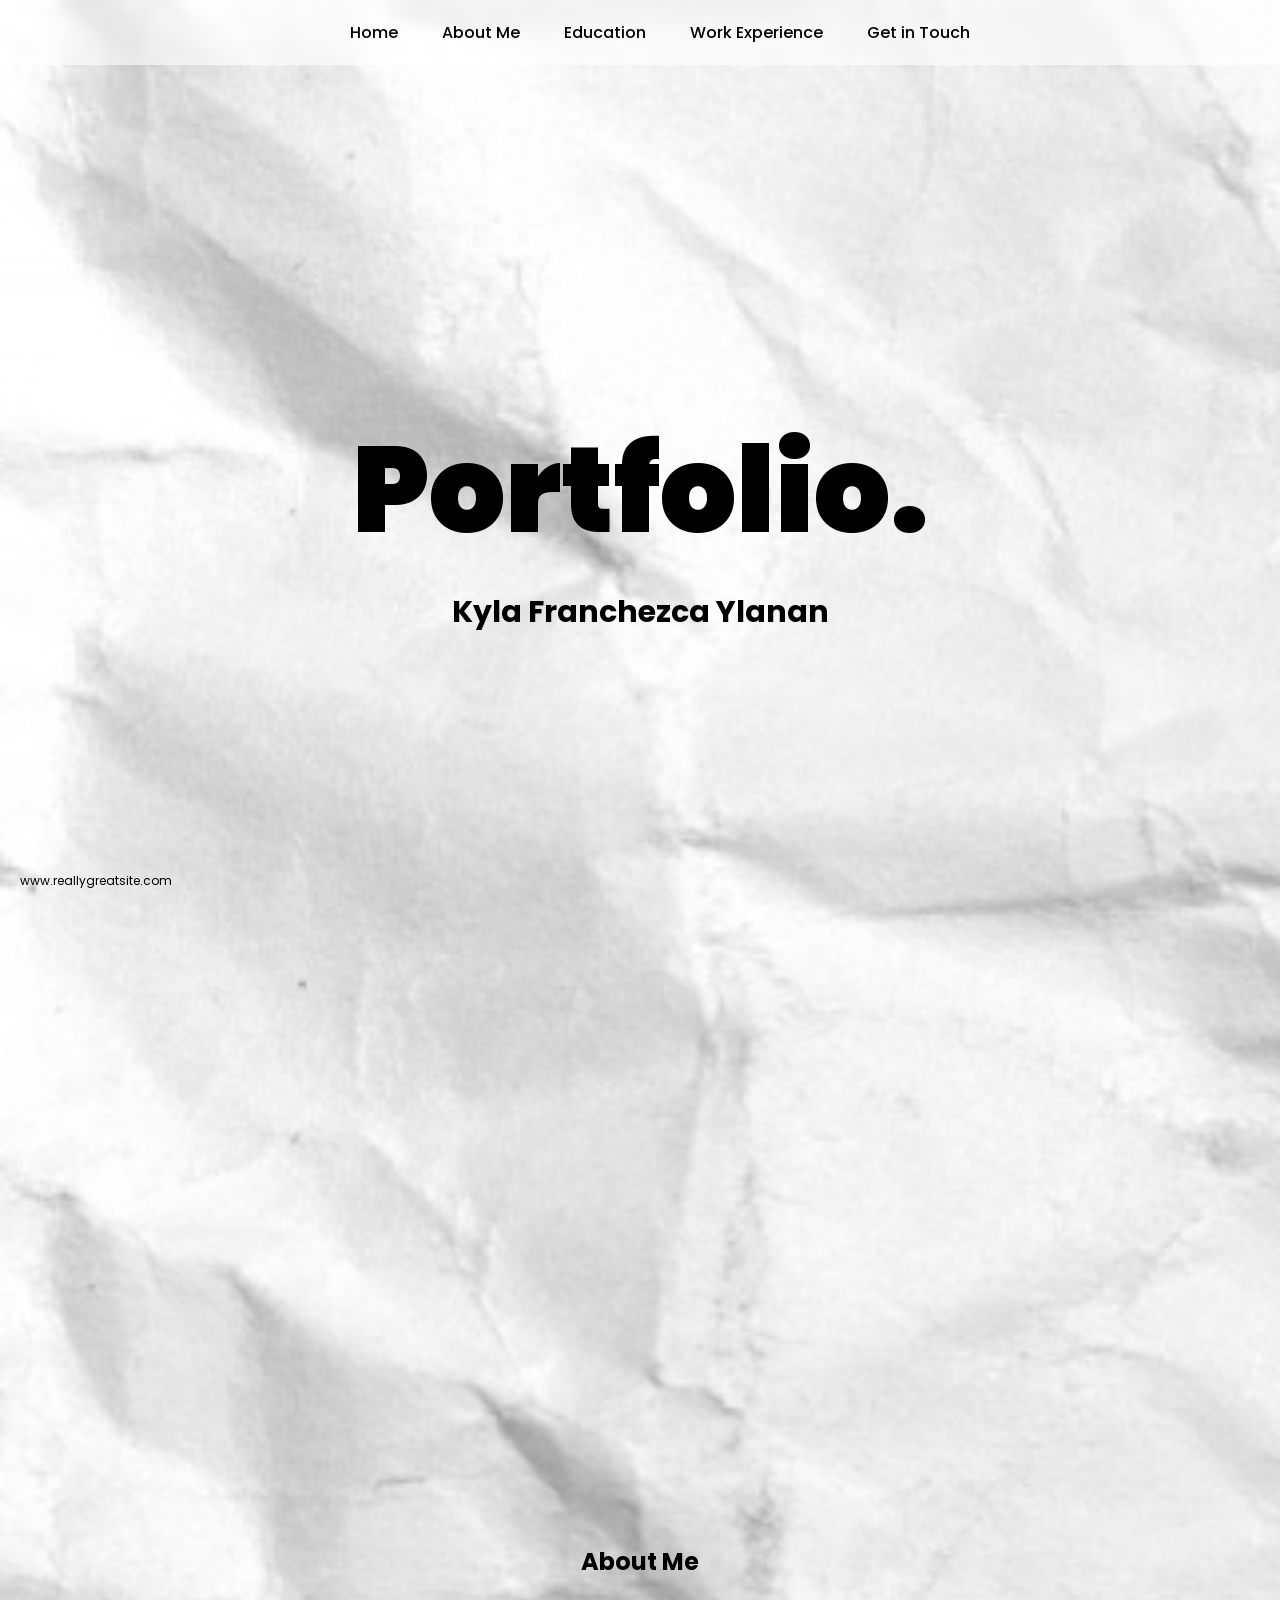
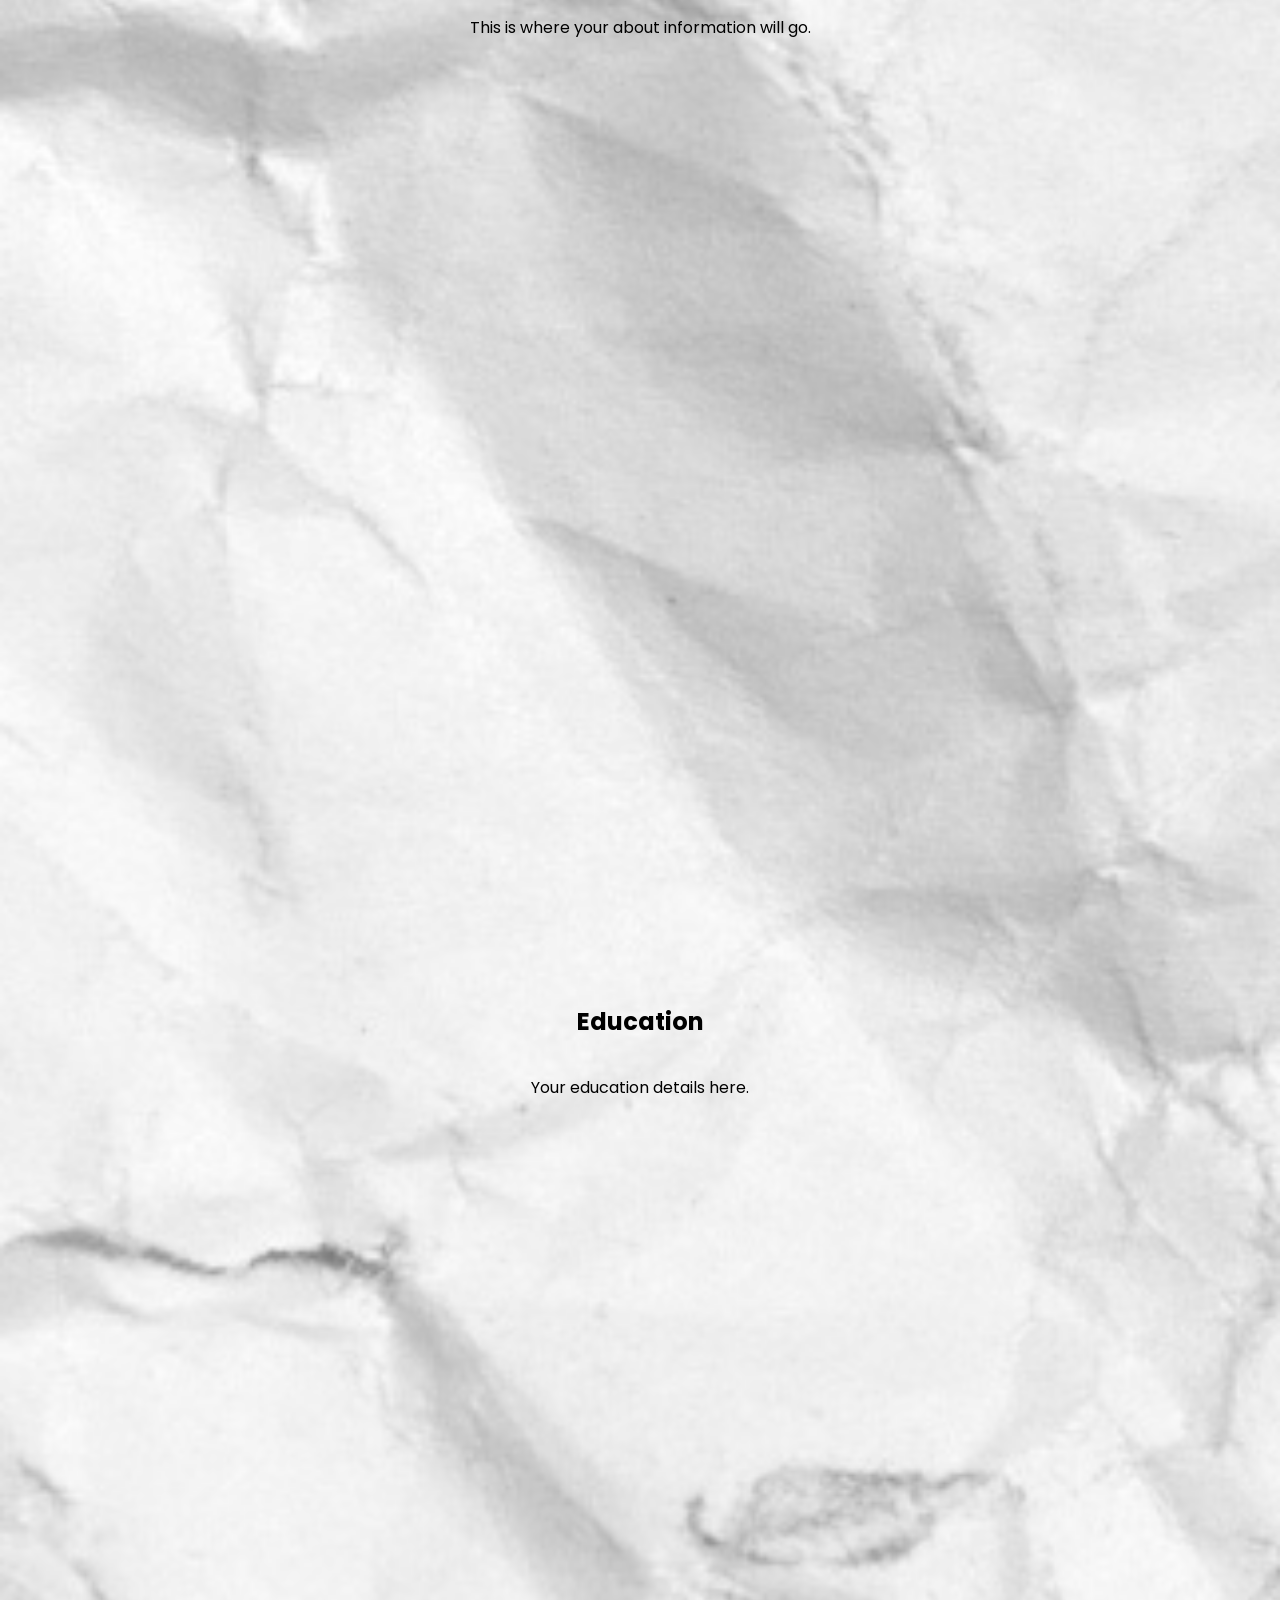
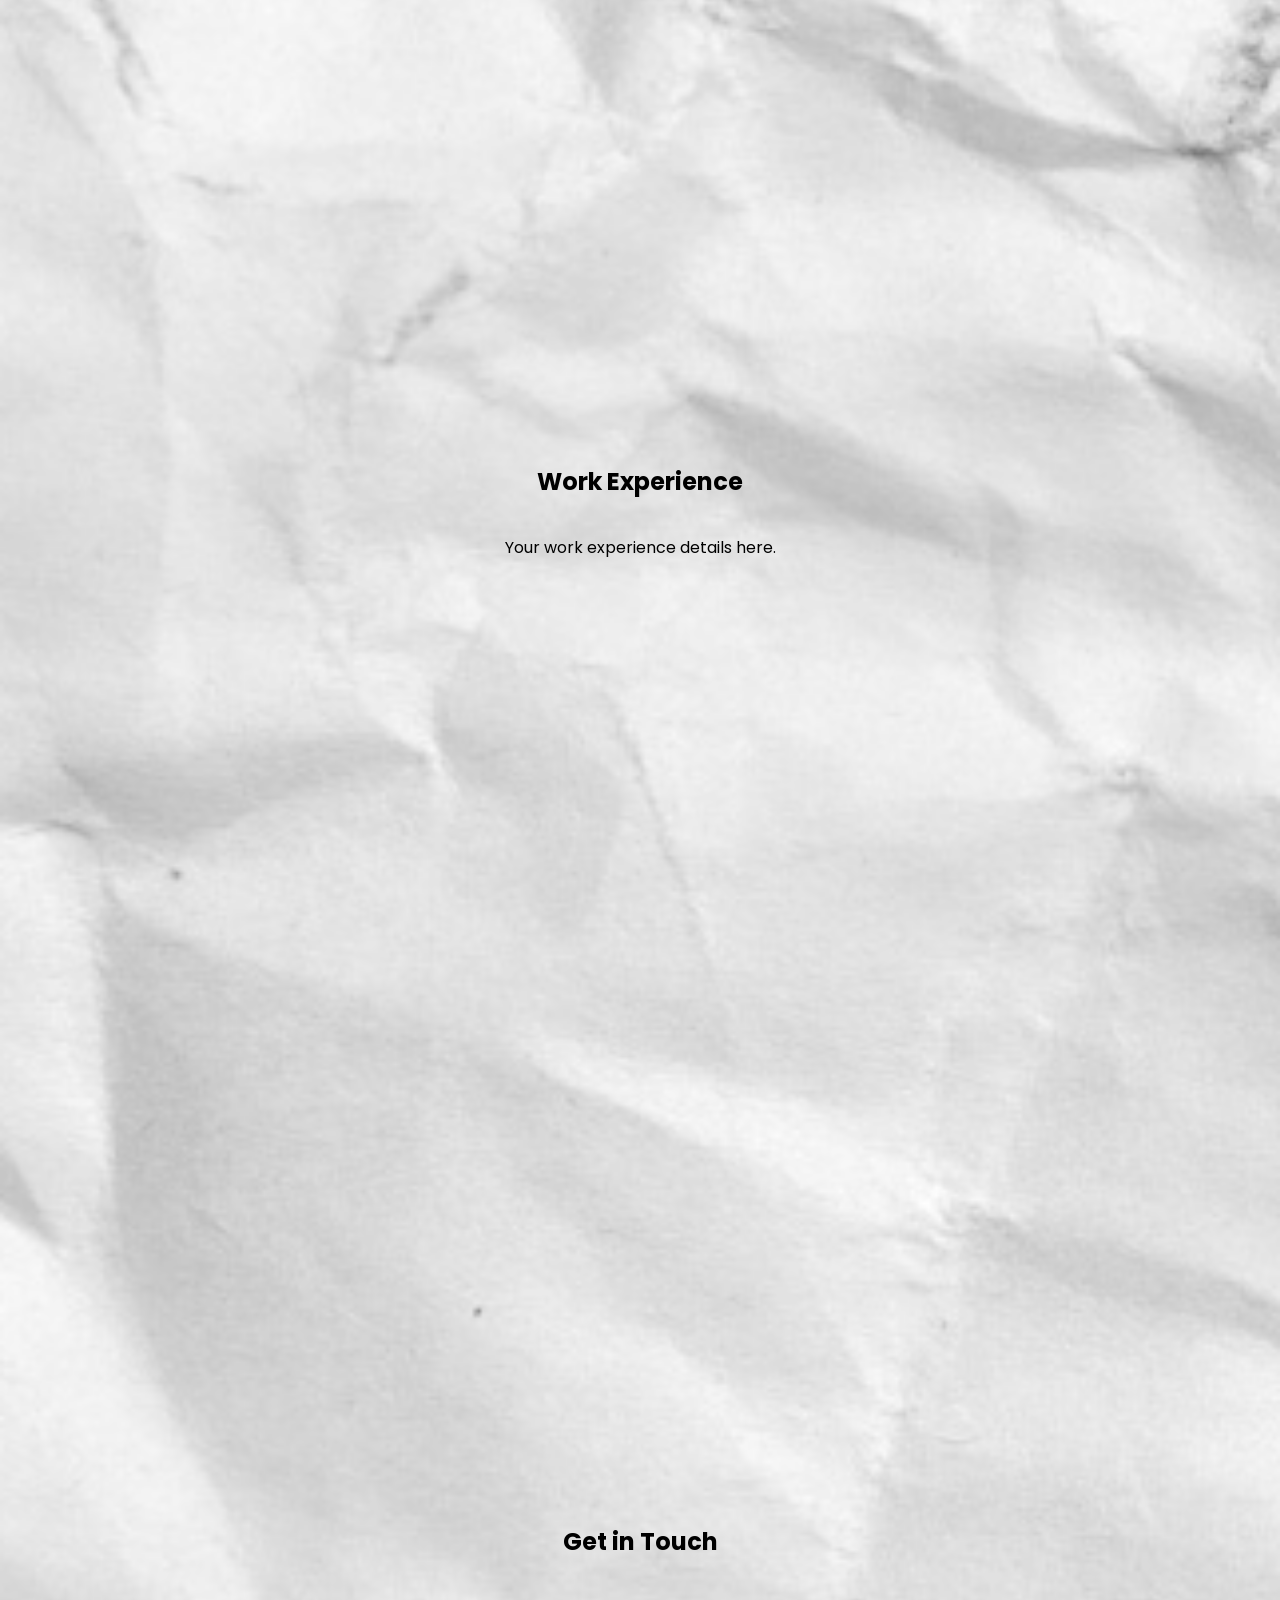
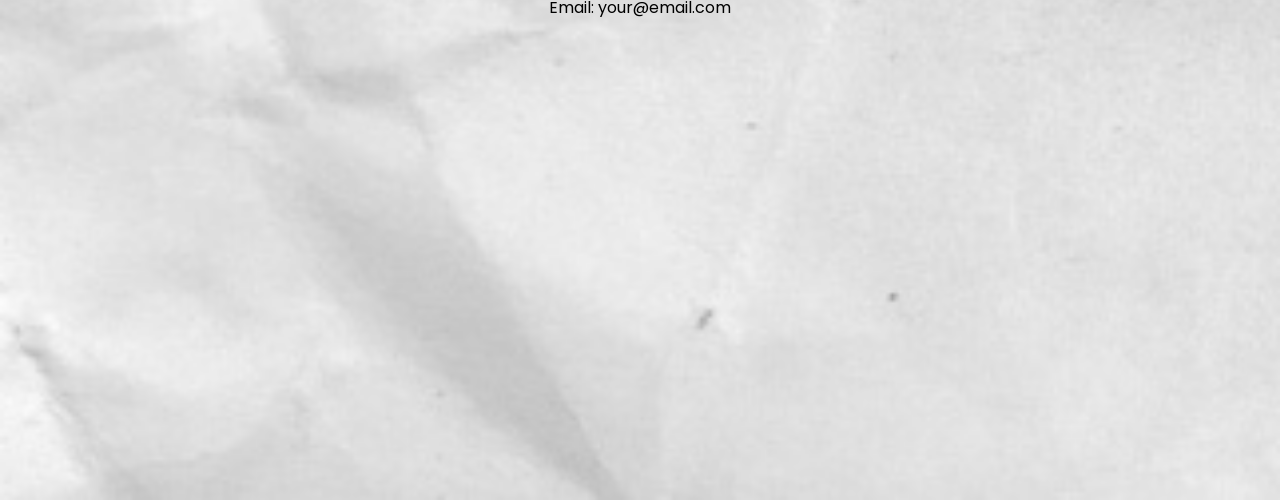
<file: index.html>
<!DOCTYPE html>
<html lang="en">
<head>
<meta charset="UTF-8">
<meta name="viewport" content="width=device-width, initial-scale=1.0">
<title>Kyla Franchezca Ylanan</title>

<link href="https://fonts.googleapis.com/css2?family=Poppins:wght@300;400;600;900&display=swap" rel="stylesheet">
<link rel="stylesheet" href="style.css">

</head>

<body>

<nav>
<a href="#home">Home</a>
<a href="#about">About Me</a>
<a href="#education">Education</a>
<a href="#work">Work Experience</a>
<a href="#contact">Get in Touch</a>
</nav>

<!-- HOME -->
<section id="home" class="home">
<h1 class="title">Portfolio.</h1>
<h2 class="name">Kyla Franchezca Ylanan</h2>
</section>

<!-- ABOUT -->
<section id="about">
<h1>About Me</h1>
<p>This is where your about information will go.</p>
</section>

<!-- EDUCATION -->
<section id="education">
<h1>Education</h1>
<p>Your education details here.</p>
</section>

<!-- WORK -->
<section id="work">
<h1>Work Experience</h1>
<p>Your work experience details here.</p>
</section>

<!-- CONTACT -->
<section id="contact">
<h1>Get in Touch</h1>
<p>Email: your@email.com</p>
</section>

<footer>
www.reallygreatsite.com
</footer>

</body>
</html>
</file>
<file: style.css>
html{
scroll-behavior:smooth;
}

body{
margin:0;
font-family:'Poppins', sans-serif;
background:url(paperbg.jpg);
background-size:cover;
background-position:center;
}

/* NAVBAR */

nav{
position:fixed;
top:0;
width:100%;
text-align:center;
padding:20px;
background:rgba(255,255,255,0.6);
backdrop-filter:blur(5px);
z-index:1000;
}

nav a{
margin:0 20px;
text-decoration:none;
color:black;
font-weight:500;
}

/* SECTIONS */

section{
min-height:100vh;
display:flex;
flex-direction:column;
justify-content:center;
align-items:center;
text-align:center;
padding:80px 20px;
}

/* HOME */

.title{
font-size:120px;
font-weight:900;
margin:0;
}

.name{
font-size:30px;
margin-top:10px;
}

/* FOOTER */

footer{
position:fixed;
bottom:10px;
left:20px;
font-size:12px;
}
</file>
